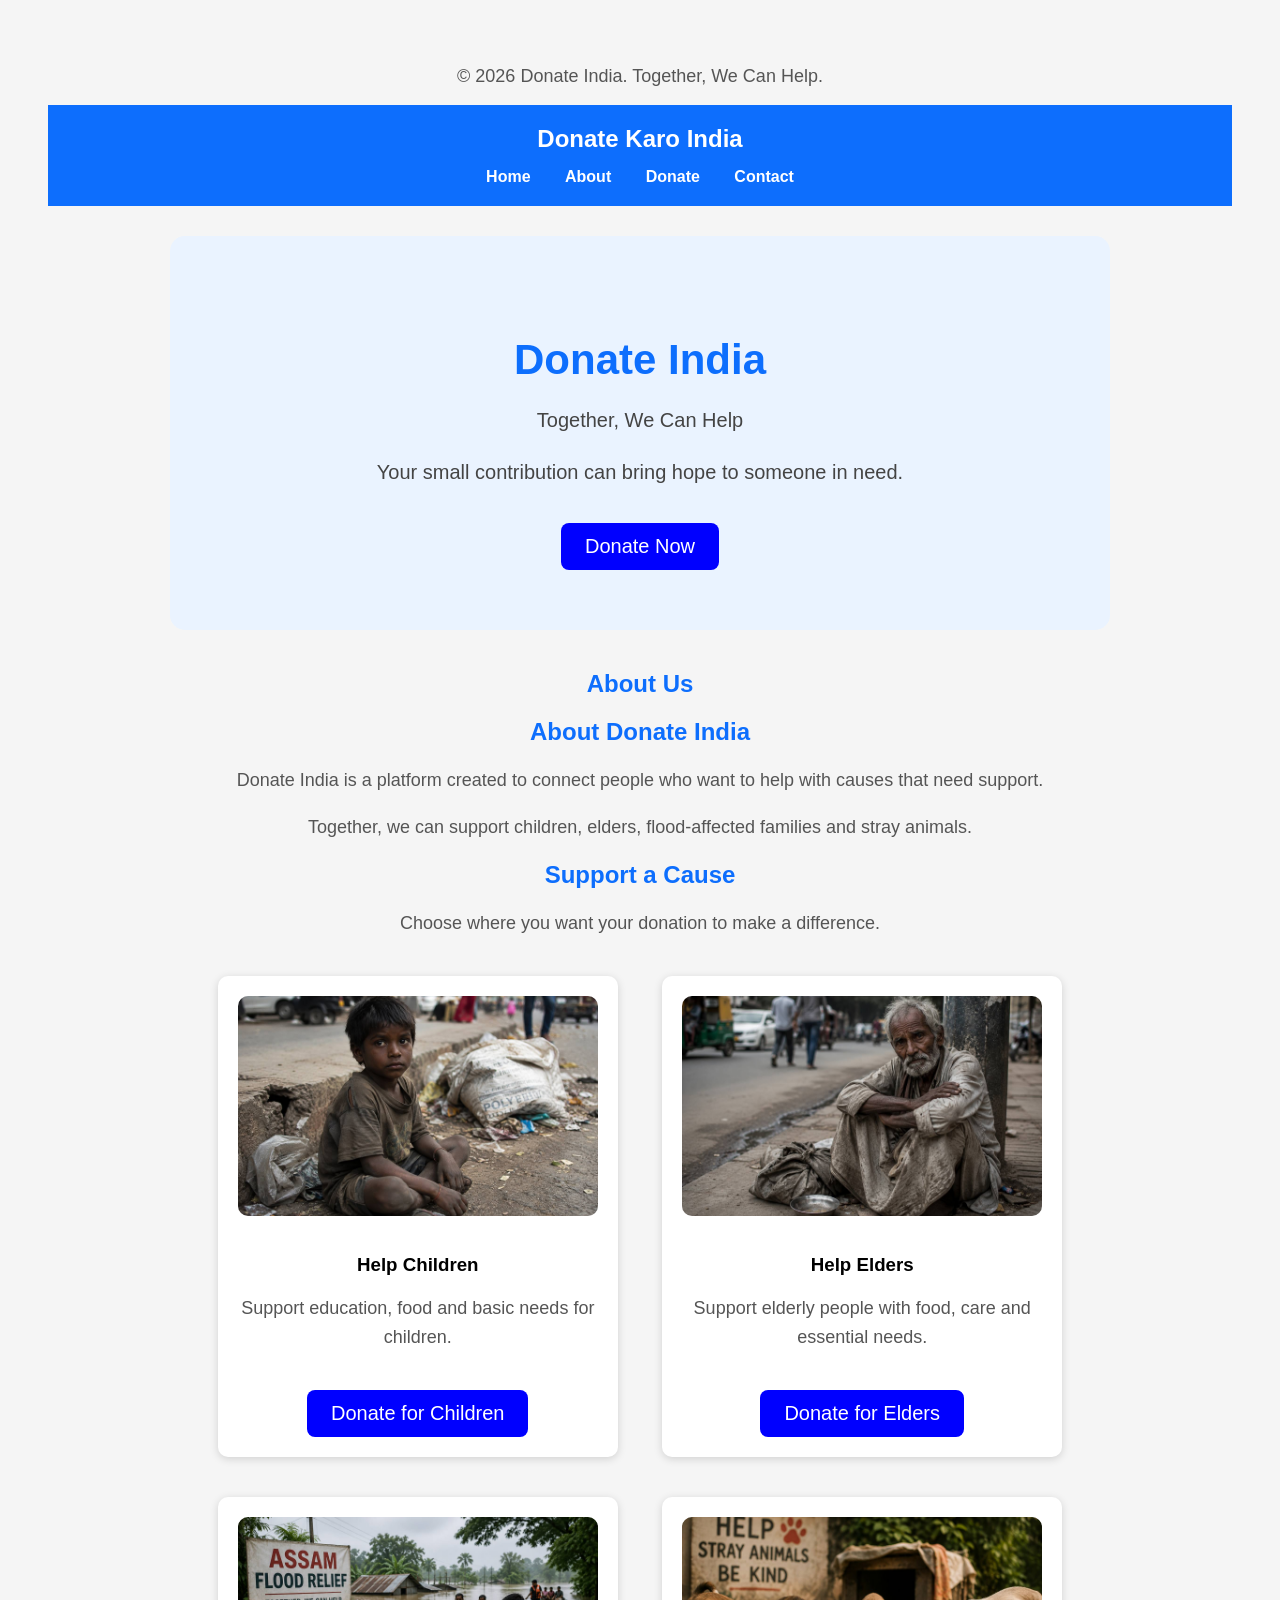
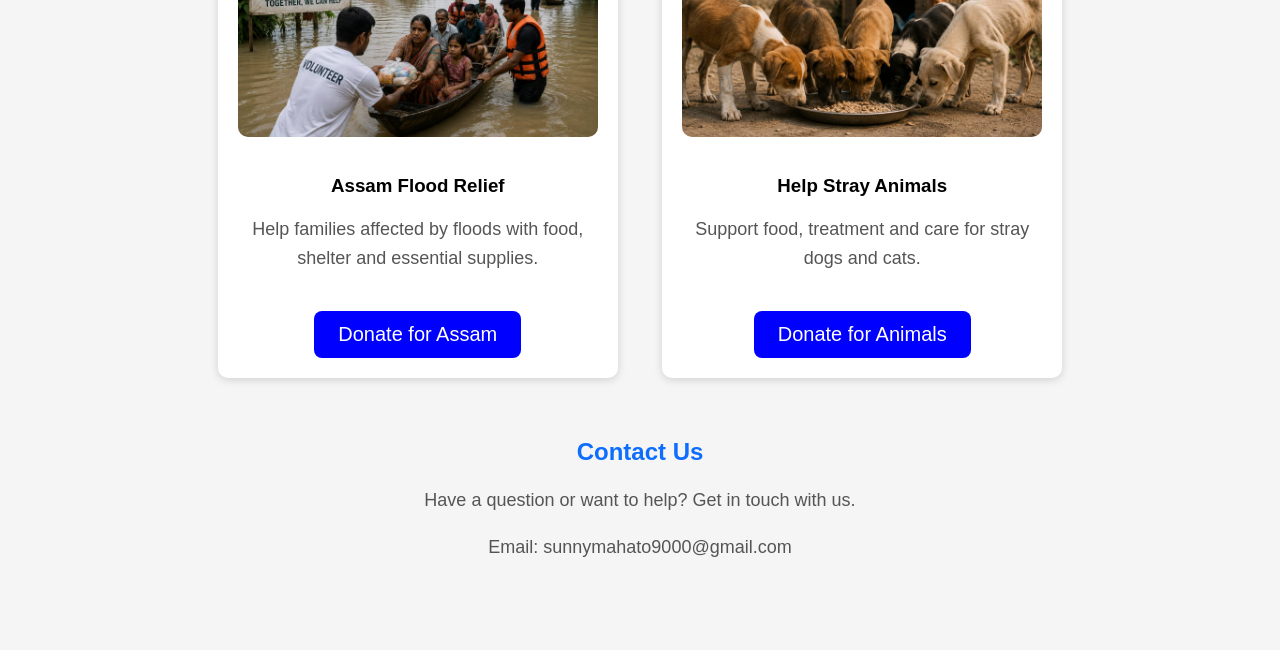
<file: index.html>
<!DOCTYPE html>
<html>
    <head>
        <title>Donate Karo India</title>
        <link rel="stylesheet" href="style.css">
    </head>
    <footer>
    <p>© 2026 Donate India. Together, We Can Help.</p>
</footer>
    <body>
        <header>
            <h2>Donate Karo India</h2>
            <nav>
    <ul>
        <li><a href="index.html">Home</a></li>
        <li><a href="#about">About</a></li>
        <li><a href="donate.html">Donate</a></li>
        <li><a href="#contact">Contact</a></li>
    </ul>
</nav>
        </header>
<section class="hero">
    <h1>Donate India</h1>
    <p>Together, We Can Help</p>
    <p>Your small contribution can bring hope to someone in need.</p>
    <a href="donate.html">
        <button>Donate Now</button>
    </a>
</section>
        <section id="about">
    <h2>About Us</h2>
    <h2>About Donate India</h2>

    <p>
        Donate India is a platform created to connect people
        who want to help with causes that need support.
    </p>

    <p>
        Together, we can support children, elders, flood-affected
        families and stray animals.
    </p>
    <h2>Support a Cause</h2>
    <p>Choose where you want your donation to make a difference.</p>

    <div>
        <img src="children.jpg" alt="Help Children">
        <h3>Help Children</h3>
        <p>Support education, food and basic needs for children.</p>
        <button onclick="alert('Thank you for supporting children!')">
    Donate for Children
</button>
    </div>

    <div>
        <img src="elders.jpg" alt="Help Elders">
        <h3>Help Elders</h3>
        <p>Support elderly people with food, care and essential needs.</p>
        <button onclick="alert('Thank you for supporting elders!')">
    Donate for Elders
</button>
    </div>

    <div>
    <img src="assam.jpg" alt="Assam Flood Relief">
    <h3>Assam Flood Relief</h3>
    <p>Help families affected by floods with food, shelter and essential supplies.</p>
    <button onclick="alert('Thank you for supporting Assam flood relief!')">
    Donate for Assam
</button>
</div>

<div>
    <img src="animals.jpg" alt="Stray Animals">
    <h3>Help Stray Animals</h3>
    <p>Support food, treatment and care for stray dogs and cats.</p>
    <button onclick="alert('Thank you for helping stray animals!')">
    Donate for Animals
</button>
</div>
</section>
<section id="contact">
    <h2>Contact Us</h2>
    <p>Have a question or want to help? Get in touch with us.</p>

    <p>Email: sunnymahato9000@gmail.com</p>
</section>
    </body>
</html>
</file>
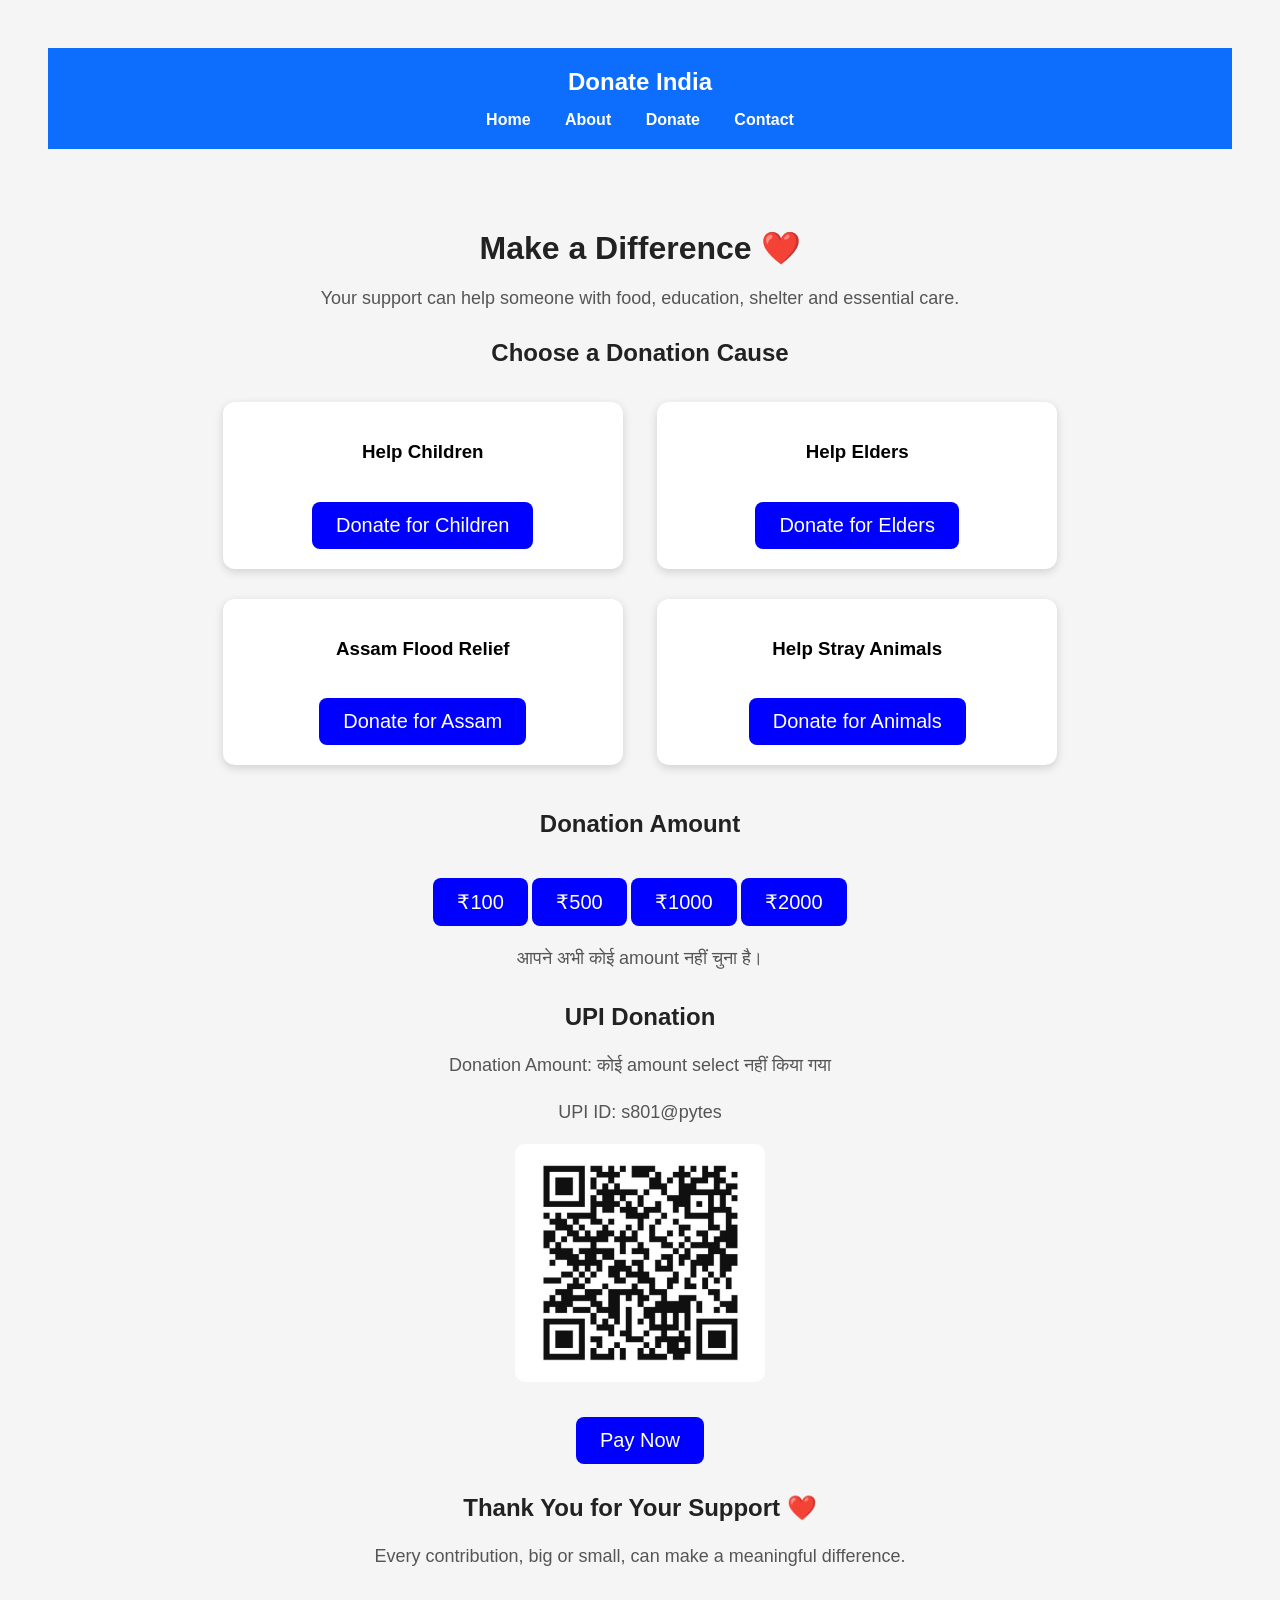
<file: donate.html>
<!DOCTYPE html>
<html lang="en">

<head>
    <meta charset="UTF-8">
    <meta name="viewport" content="width=device-width, initial-scale=1.0">
    <title>Donate India - Donate Now</title>
    <link rel="stylesheet" href="style.css">
</head>

<body>

    <header>
        <h2>Donate India</h2>

        <nav>
            <a href="index.html">Home</a>
            <a href="index.html">About</a>
            <a href="donate.html">Donate</a>
            <a href="index.html">Contact</a>
        </nav>
    </header>

    <main>

        <h1>Make a Difference ❤️</h1>

        <p>
            Your support can help someone with food, education,
            shelter and essential care.
        </p>

        <section>

            <h2>Choose a Donation Cause</h2>

            <div>
                <h3>Help Children</h3>
                <button>Donate for Children</button>
            </div>

            <div>
                <h3>Help Elders</h3>
                <button>Donate for Elders</button>
            </div>

            <div>
                <h3>Assam Flood Relief</h3>
                <button>Donate for Assam</button>
            </div>

            <div>
                <h3>Help Stray Animals</h3>
                <button>Donate for Animals</button>
            </div>

        </section>

        <section>

            <h2>Donation Amount</h2>

<button onclick="selectAmount(100)">₹100</button>
<button onclick="selectAmount(500)">₹500</button>
<button onclick="selectAmount(1000)">₹1000</button>
<button onclick="selectAmount(2000)">₹2000</button>

<p id="selectedAmount">आपने अभी कोई amount नहीं चुना है।</p>

<script>
let selectedAmount = 0;

function selectAmount(amount) {
    selectedAmount = amount;

    document.getElementById("selectedAmount").innerText =
        "आपने ₹" + amount + " donation के लिए चुना है।";

    document.getElementById("paymentAmount").innerText =
        "Donation Amount: ₹" + amount;
}

function payNow() {
    if (selectedAmount === 0) {
        alert("Please select a donation amount first.");
        return;
    }

    const upiId = "s801@pytes";

    const upiLink =
        "upi://pay?pa=" + encodeURIComponent(upiId) +
        "&pn=Donate%20India" +
        "&am=" + selectedAmount +
        "&cu=INR";

    window.location.href = upiLink;
}
</script>

        </section>

        <section>

            <h2>UPI Donation</h2>

            <p id="paymentAmount">Donation Amount: कोई amount select नहीं किया गया</p>
            <p>UPI ID: s801@pytes</p>

            <img src="donation-qr.jpg" alt="UPI QR Code">
            <button onclick="payNow()">
    Pay Now
</button>

        </section>

<section>
    <h2>Thank You for Your Support ❤️</h2>
    <p>
        Every contribution, big or small, can make a meaningful difference.
    </p>
</section>

    </main>

</body>

</html>
</file>
<file: style.css>
body { 
    font-family : Arial, sans-serif ;
    padding : 40px ;
    text-align : center ;
    background-color: #f5f5f5;
}

header {
    background-color: #0d6efd;
    color: white;
    padding: 20px;
}

header h2 {
    margin: 0 0 15px;
}

nav a {
    color: white;
    text-decoration: none;
    margin: 0 15px;
    font-weight: bold;
}

nav a:hover {
    text-decoration: underline;
}

h1 {
    margin-top: 40px;
    color: #222;
}

p {
    color: #555;
    font-size: 18px;
}

button {
    font-size: 20px;
    padding: 12px 24px;
    margin-top: 20px;
    background-color: blue;
    color: white;
    border: none;
    border-radius: 8px;
    cursor: pointer;
}

button:hover {
    background-color: darkblue;
}
button {
    font-size : 20px ;
    padding : 12px 24px ;
    margin-top : 20px ;
    background-color : blue ;
    color : white ;
    border : none ;
    border-radius : 8px ;
    cursor : pointer ;
}
button:hover {
    background-color : darkblue ;
}
nav ul {
    list-style: none;
    padding: 0;
    margin: 0;
}

nav li {
    display: inline-block;
}
section > div {
    display: inline-block;
    width: 40%;
    margin: 20px;
    padding: 20px;
    vertical-align: top;
    background-color: white;
    border-radius: 10px;
    box-shadow: 0 2px 8px rgba(0, 0, 0, 0.15);
}
section img {
    width: 100%;
    height: 220px;
    object-fit: cover;
    border-radius: 10px;
    margin-bottom: 15px;
}
section > div {
    transition: transform 0.3s ease;
}
section > div:hover {
    transform: translateY(-5px);
}
main {
    padding: 40px 20px;
}

main section {
    margin: 30px auto;
    max-width: 900px;
}

main section > div {
    display: inline-block;
    width: 40%;
    margin: 15px;
    padding: 20px;
    background-color: white;
    border-radius: 12px;
    box-shadow: 0 3px 10px rgba(0, 0, 0, 0.15);
    vertical-align: top;
}

main section h2 {
    color: #222;
}

main section p {
    line-height: 1.6;
}
main section img {
    width: 250px;
    height: auto;
    object-fit: contain;
    display: block;
    margin: 15px auto;
}
.upi-box {
    max-width: 400px;
    margin: 30px auto;
    padding: 25px;
    background-color: white;
    border-radius: 12px;
    box-shadow: 0 3px 10px rgba(0, 0, 0, 0.15);
}

.upi-box h3 {
    color: #0d6efd;
    font-size: 24px;
}
section {
    margin: 40px auto;
    max-width: 900px;
}

section h2 {
    color: #0d6efd;
}

section p {
    line-height: 1.6;
}
.hero {
    padding: 60px 20px;
    background-color: #eaf3ff;
    border-radius: 15px;
    margin: 30px auto;
    max-width: 900px;
}

.hero h1 {
    font-size: 42px;
    color: #0d6efd;
    margin-bottom: 10px;
}

.hero p {
    font-size: 20px;
    color: #444;
}

.hero button {
    margin-top: 15px;
}
html {
    scroll-behavior: smooth;
}
@media (max-width: 768px) {
    nav li {
        display: block;
        margin: 10px 0;
    }

    section > div {
        display: block;
        width: auto;
        margin: 20px 10px;
    }

    .hero h1 {
        font-size: 32px;
    }

    .hero p {
        font-size: 17px;
    }

    section img {
        height: 180px;
    }
}
</file>
